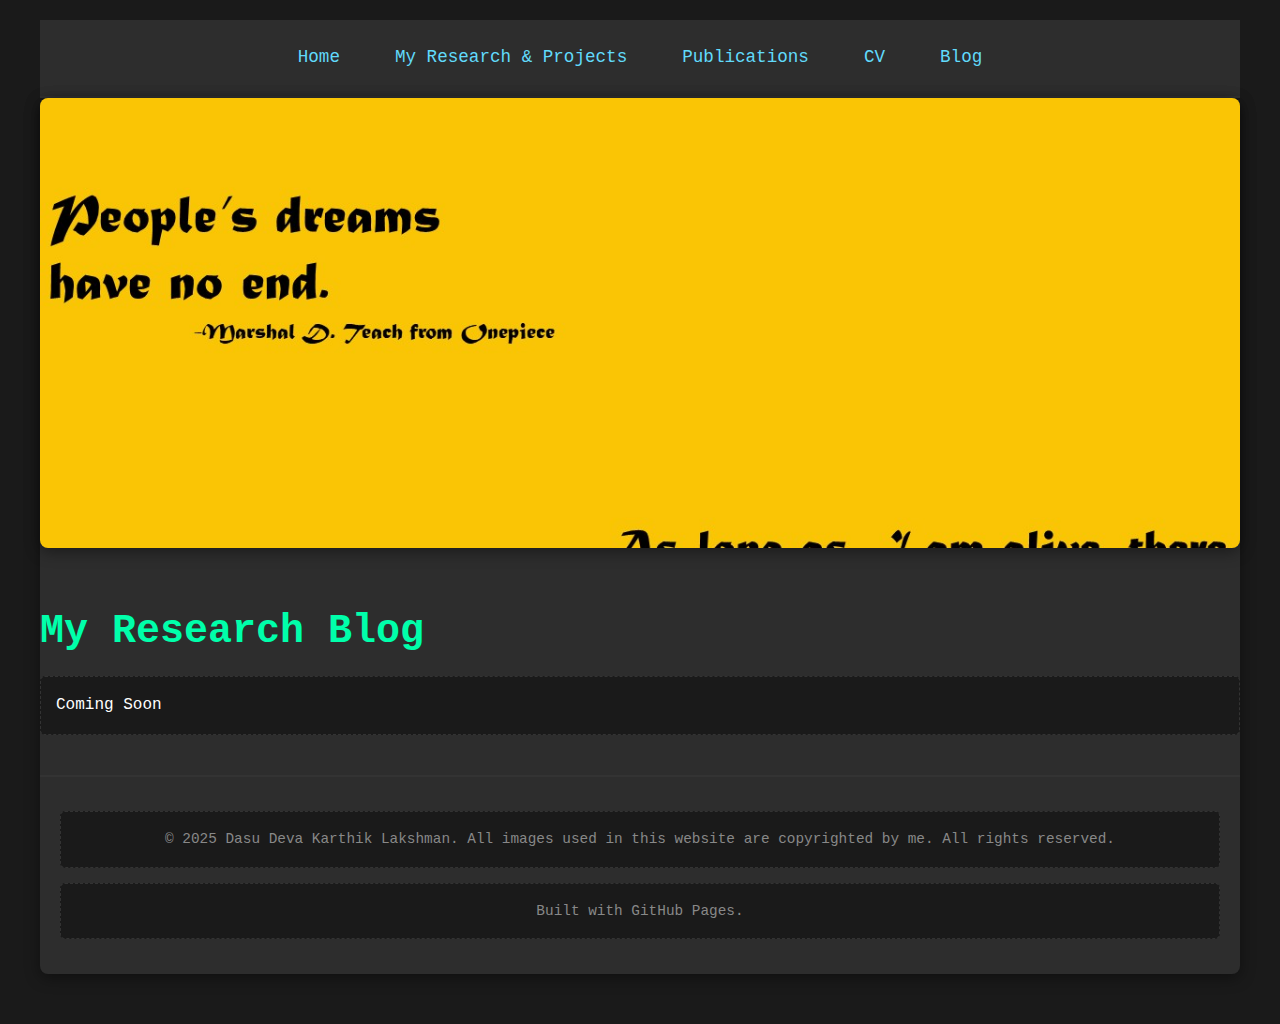
<file: blog.html>
<!DOCTYPE html>
<html lang="en">
<head>
    <meta charset="UTF-8">
    <meta name="viewport" content="width=device-width, initial-scale=1.0">
    <title>Blog - Your Name</title>
    <link rel="stylesheet" href="style.css">
</head>
<body>
    <div class="container">
        <!-- Header Section with Navigation -->
        <header>
            <nav>
                <a href="index.html" class="nav-item">Home</a>
                <a href="research.html" class="nav-item">My Research & Projects</a>
                <a href="publications.html" class="nav-item">Publications</a>
                <a href="cv.html" class="nav-item">CV</a>
                <a href="blog.html" class="nav-item">Blog</a>
            </nav>
        </header>

        <main>
            <section class="blog-content">
                 <div class="cover-photo">
                <!-- Replace with your actual cover photo URL -->
                <img src="assets/img/moto.jpg" alt="Cover photo reflecting your research area (e.g., a lab, a dataset visualization, a cosmic scene)">
            </div>
                <h1>My Research Blog</h1>
                <p>
                   Coming Soon      </p>

            <!--    <h2>Latest Posts:</h2>

                <div class="blog-post-summary">
                    <h3><a href="#" class="blog-post-title">The Future of AI in [Specific Area]</a></h3>
                    <p class="blog-post-meta">Date: June 14, 2025 | Category: AI, Future Research</p>
                    <p>
                        A deep dive into how artificial intelligence is shaping the landscape of [specific domain] and the ethical considerations involved.
                    </p>
                    <a href="#" class="read-more">Read More &gt;&gt;</a>
                </div>

                <div class="blog-post-summary">
                    <h3><a href="#" class="blog-post-title">My Experience at [Conference Name]</a></h3>
                    <p class="blog-post-meta">Date: May 20, 2025 | Category: Conferences, Travel</p>
                    <p>
                        Reflections on key presentations, networking opportunities, and lessons learned from attending the recent [Conference Name].
                    </p>
                    <a href="#" class="read-more">Read More &gt;&gt;</a>
                </div>

                <p style="margin-top: 30px;">
                    <em>Note: For a fully functional blog with easy post management, you would typically integrate a static site generator like Jekyll or Hugo with Markdown files for each post. This page serves as a stylistic placeholder.</em>
                </p>
            </section>
        </main>

        <!-- Footer Section -->
        <footer>
             <p>&copy; 2025 Dasu Deva Karthik Lakshman. All images used in this website are copyrighted by me. All rights reserved.</p>
            <p>Built with GitHub Pages.</p>
        </footer>
    </div>
</body>
</html>
</file>
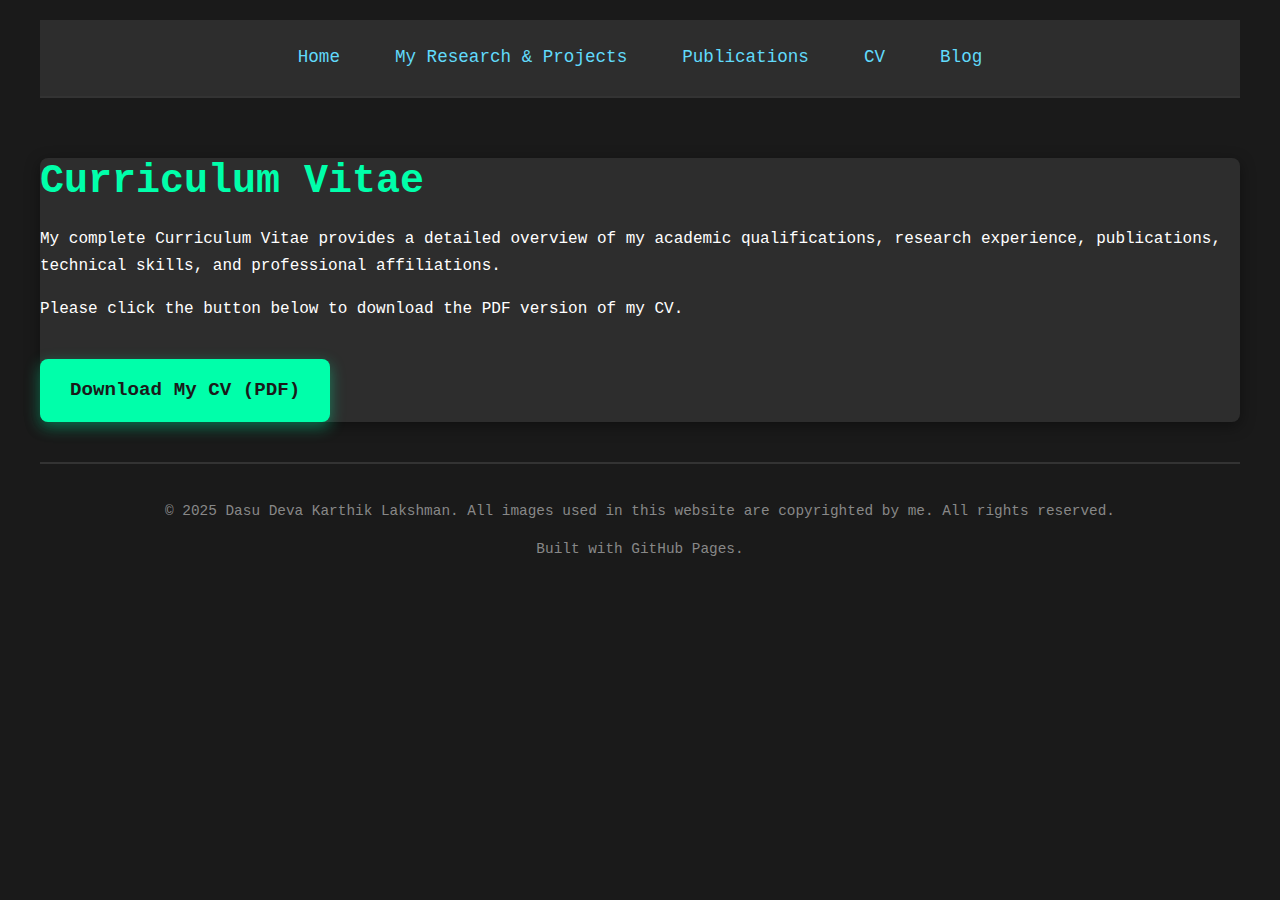
<file: cv.html>
<!DOCTYPE html>
<html lang="en">
<head>
    <meta charset="UTF-8">
    <meta name="viewport" content="width=device-width, initial-scale=1.0">
    <title>CV - Your Name</title>
    <link rel="stylesheet" href="style.css">
</head>
<body>
    <div class="container">
        <!-- Header Section with Navigation -->
        <header>
            <nav>
                <a href="index.html" class="nav-item">Home</a>
                <a href="research.html" class="nav-item">My Research & Projects</a>
                <a href="publications.html" class="nav-item">Publications</a>
                <a href="cv.html" class="nav-item">CV</a>
                <a href="blog.html" class="nav-item">Blog</a>
            </nav>
        </header>

        <main>
            <section class="cv-section">
                <h1>Curriculum Vitae</h1>
                <p>
                    My complete Curriculum Vitae provides a detailed overview of my academic qualifications, research experience, publications, technical skills, and professional affiliations.
                </p>
                <p>
                    Please click the button below to download the PDF version of my CV.
                </p>

                <a href="assets/files/your_cv.pdf" download="Your_Name_CV.pdf" class="download-cv-button">
                    Download My CV (PDF)
                </a>

                <!-- Optional: Embed CV for direct viewing. Not always supported or recommended due to varying browser PDF viewer capabilities.
                <h2 style="margin-top: 40px;">View My CV Online</h2>
                <iframe src="assets/files/your_cv.pdf#toolbar=0&navpanes=0&scrollbar=0" width="100%" height="800px" style="border: none;">
                    This browser does not support PDFs. Please download the CV.
                </iframe>
                -->
            </section>
        </main>

        <!-- Footer Section -->
        <footer>
          <p>&copy; 2025 Dasu Deva Karthik Lakshman. All images used in this website are copyrighted by me. All rights reserved.</p>
            <p>Built with GitHub Pages.</p>
        </footer>
    </div>
</body>
</html>
</file>
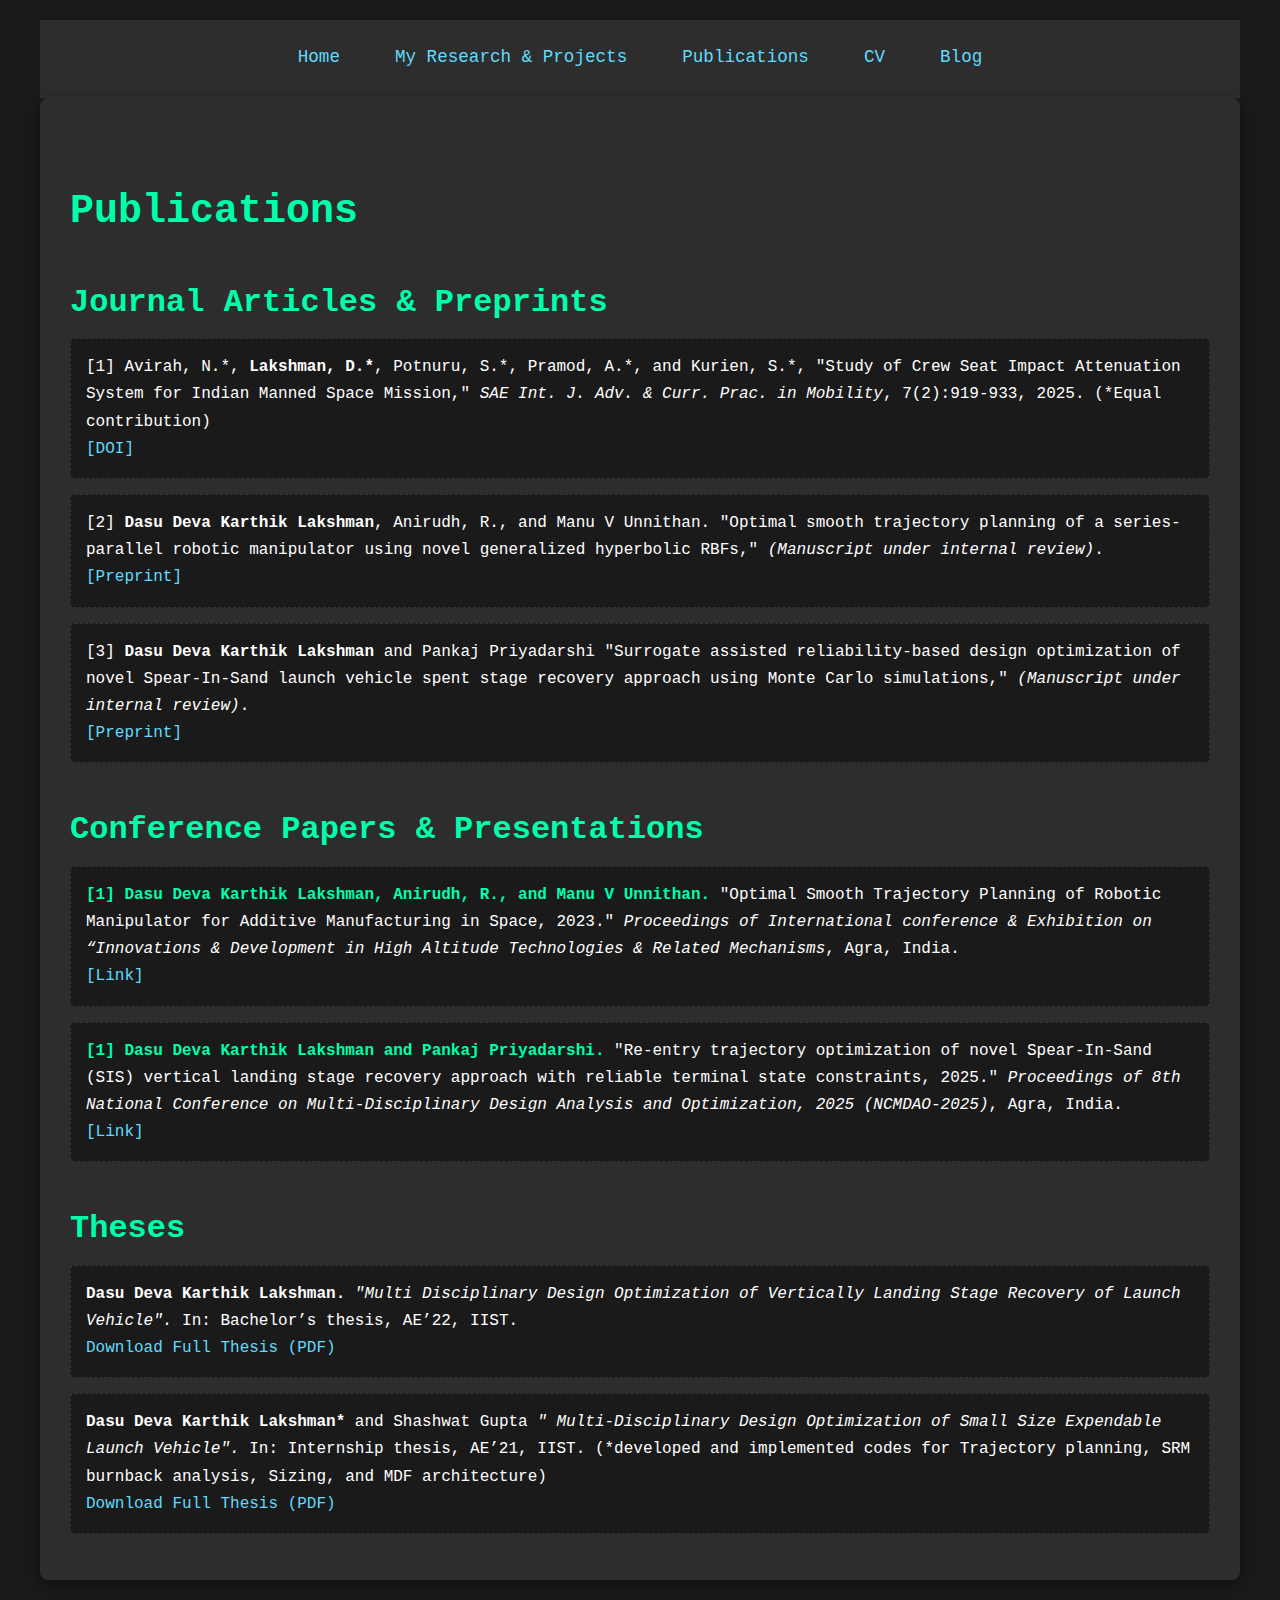
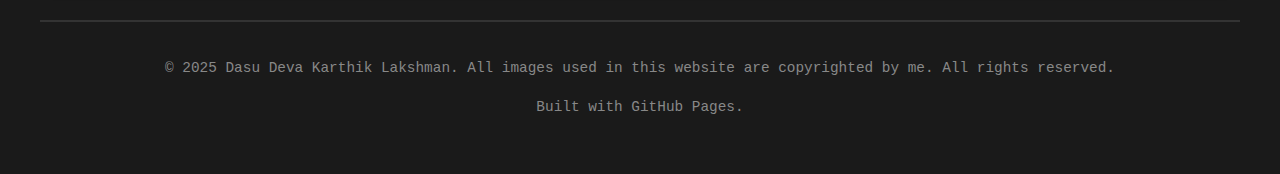
<file: publications.html>
<!DOCTYPE html>
<html lang="en">
<head>
    <meta charset="UTF-8">
    <meta name="viewport" content="width=device-width, initial-scale=1.0">
    <title>Publications - Your Name</title>
    <link rel="stylesheet" href="style.css">
</head>
<body>
    <div class="container">
        <!-- Header Section with Navigation -->
        <header>
            <nav>
                <a href="index.html" class="nav-item">Home</a>
                <a href="research.html" class="nav-item">My Research & Projects</a>
                <a href="publications.html" class="nav-item">Publications</a>
                <a href="cv.html" class="nav-item">CV</a>
                <a href="blog.html" class="nav-item">Blog</a>
            </nav>
        </header>

        <main>
            <section>
                <h1>Publications</h1>

                <h2>Journal Articles & Preprints</h2>
                <ul class="publication-list">
                    <li>
                        [1]  Avirah, N.*,<b> Lakshman, D.*</b>, Potnuru, S.*, Pramod, A.*, and Kurien, S.*,  "Study of Crew Seat Impact Attenuation System for Indian Manned Space Mission," <em>SAE Int. J. Adv. & Curr. Prac. in Mobility</em>, 7(2):919-933, 2025. (*Equal contribution)
                        <br><a href="https://doi.org/10.4271/2024-26-0469">[DOI]</a>
                        <!-- <p><em>My Contribution: Designed experimental setup and contributed to manuscript writing.</em></p>-->
                    </li>
                    <li>
                        [2] <b>Dasu Deva Karthik Lakshman</b>, Anirudh, R., and Manu V Unnithan. "Optimal smooth trajectory planning of a series-parallel robotic manipulator using novel generalized hyperbolic RBFs," <em>(Manuscript under internal review)</em>.
                        <br><a href="assets/files/Preprint_2_r0.pdf" target="_blank">[Preprint]</a>
                      <!--   <br><a href="https://doi.org/10.xxxx/yyyyy" target="_blank">DOI Link</a> | <a href="assets/files/paper1.pdf" target="_blank">Preprint PDF</a>-->
                     <!--    <p><em>My Contribution: Developed the core methodology and performed primary data analysis.</em></p> -->
                </li>
                        
                    <li>
                        [3] <b>Dasu Deva Karthik Lakshman</b> and Pankaj Priyadarshi "Surrogate assisted reliability-based design optimization of novel Spear-In-Sand launch vehicle spent stage recovery approach using Monte Carlo simulations," <em>(Manuscript under internal review)</em>.
                        <br><a href="assets/files/Preprint_1_r1.pdf" target="_blank">[Preprint]</a>
                        <!-- <p><em>My Contribution: Designed experimental setup and contributed to manuscript writing.</em></p>-->
                    </li>
                    <!-- Add more publications -->
                </ul>

                <h2>Conference Papers & Presentations</h2>
                <ul class="publication-list">
                    <li>
                        <strong>[1] <b>Dasu Deva Karthik Lakshman</b>, Anirudh, R., and Manu V Unnithan.</strong> "Optimal Smooth Trajectory Planning of Robotic Manipulator for Additive Manufacturing in Space, 2023." <em>Proceedings of International conference & Exhibition on “Innovations & Development in High Altitude Technologies & Related Mechanisms</em>, Agra, India.
                        <br><a href="https://www.researchgate.net/publication/376787523_Optimal_Smooth_Trajectory_Planning_of_Robotic_Manipulator_for_Additive_Manufacturing_in_Space">[Link]</a>
                    </li>
                      <li>
                        <strong>[1] <b>Dasu Deva Karthik Lakshman</b> and Pankaj Priyadarshi.</strong> "Re-entry trajectory optimization of novel Spear-In-Sand (SIS) vertical landing stage recovery approach with reliable terminal state constraints, 2025." <em>Proceedings of 8th National Conference on Multi-Disciplinary Design Analysis and Optimization, 2025 (NCMDAO-2025)</em>, Agra, India.
                        <br><a href="assets/files/FullPaper_NCMDAO2025.pdf" target="_blank">[Link]</a>
                    </li>
                  <!--  <li>
                        <strong>[2] Your Name, E. Mentor (2023).</strong> "Poster: Initial Findings on [Another Project]," <em>Annual Symposium of Science</em>, City, Country.
                        <br><a href="assets/files/poster1.pdf" target="_blank">View Poster (PDF)</a>-->
                    </li>
                    <!-- Add more presentations -->
                </ul>

                <h2>Theses</h2>
                <ul class="publication-list">
                    <li>
                        <b>Dasu Deva Karthik Lakshman.</b> <em>"Multi Disciplinary Design Optimization of Vertically Landing Stage Recovery of Launch Vehicle".</em> In: Bachelor’s thesis, AE’22, IIST.
                        <br><a href="assets/files/MDO_Project.pdf" target="_blank">Download Full Thesis (PDF)</a>
                    </li>
                    <!-- Add your Bachelor's thesis if significant -->
                     <li>
                        <b>Dasu Deva Karthik Lakshman*</b> and Shashwat Gupta <em>" Multi-Disciplinary Design Optimization of Small Size Expendable Launch Vehicle".</em> In: Internship thesis, AE’21, IIST. (*developed and implemented codes for Trajectory planning, SRM burnback analysis, Sizing, and MDF architecture)
                        <br><a href="assets/files/MDO_LV_thesis.pdf" target="_blank">Download Full Thesis (PDF)</a>
                    </li>
                </ul>
            </section>
        </main>

        <!-- Footer Section -->
        <footer>
            <p>&copy; 2025 Dasu Deva Karthik Lakshman. All images used in this website are copyrighted by me. All rights reserved.</p>
            <p>Built with GitHub Pages.</p>
        </footer>
    </div>
</body>
</html>
</file>
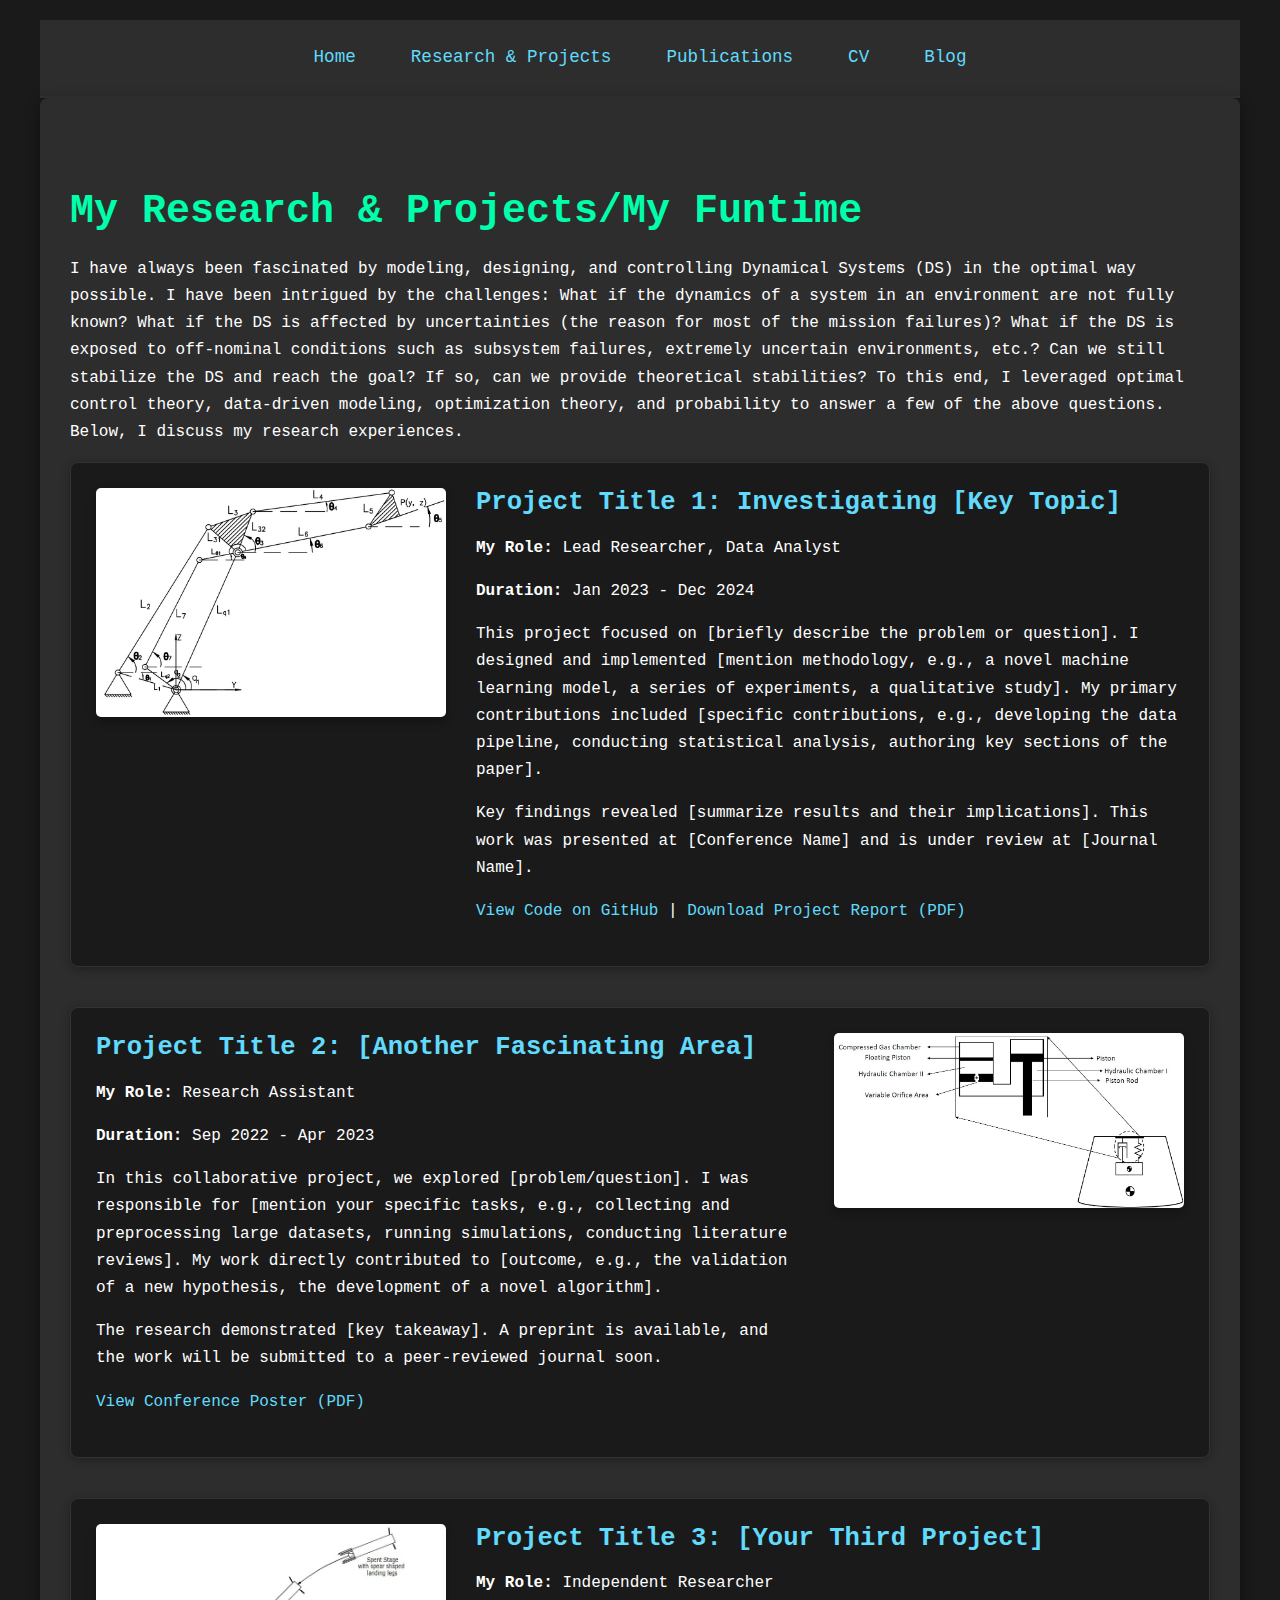
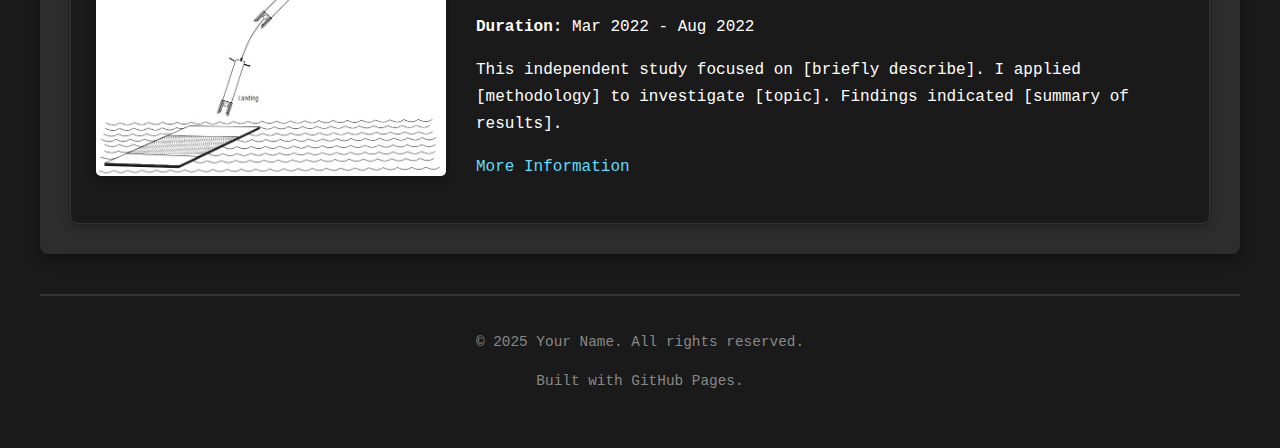
<file: research.html>
<!DOCTYPE html>
<html lang="en">
<head>
    <meta charset="UTF-8">
    <meta name="viewport" content="width=device-width, initial-scale=1.0">
    <title>My Research & Projects - Dasu Deva Karthik Lakshman</title>
    <link rel="stylesheet" href="style.css">
</head>
<body>
    <div class="container">
        <!-- Header Section with Navigation -->
        <header>
            <nav>
                <a href="index.html" class="nav-item">Home</a>
                <a href="research.html" class="nav-item">Research & Projects</a>
                <a href="publications.html" class="nav-item">Publications</a>
                <a href="cv.html" class="nav-item">CV</a>
                <a href="blog.html" class="nav-item">Blog</a>
            </nav>
        </header>

        <main>
            <section>
                <h1>My Research & Projects/My Funtime</h1>
                <p>
                I have always been fascinated by modeling, designing, and controlling Dynamical Systems (DS) in the optimal way possible. I have been intrigued by the challenges: What if the dynamics of a system in an environment are not fully known? What if the DS is affected by uncertainties (the reason for most of the mission failures)? What if the DS is exposed to off-nominal conditions such as subsystem failures, extremely uncertain environments, etc.? Can we still stabilize the DS and reach the goal? If so, can we provide theoretical stabilities? To this end, I leveraged optimal control theory, data-driven modeling, optimization theory, and probability to answer a few of the above questions. Below, I discuss my research experiences.     
                </p>

                <div class="research-grid">
                    <!-- Project 1 -->
                    <div class="research-item">
                        <img src="assets/img/project1.jpg" alt="Image representing Project 1 (e.g., a data visualization, experimental setup, model diagram)">
                        <div class="research-item-content">
                            <h3>Project Title 1: Investigating [Key Topic]</h3>
                            <p><strong>My Role:</strong> Lead Researcher, Data Analyst</p>
                            <p><strong>Duration:</strong> Jan 2023 - Dec 2024</p>
                            <p>
                                This project focused on [briefly describe the problem or question]. I designed and implemented [mention methodology, e.g., a novel machine learning model, a series of experiments, a qualitative study]. My primary contributions included [specific contributions, e.g., developing the data pipeline, conducting statistical analysis, authoring key sections of the paper].
                            </p>
                            <p>
                                Key findings revealed [summarize results and their implications]. This work was presented at [Conference Name] and is under review at [Journal Name].
                            </p>
                            <p>
                                <a href="https://github.com/yourusername/project1-repo" target="_blank">View Code on GitHub</a> |
                                <a href="assets/files/project1_report.pdf" target="_blank">Download Project Report (PDF)</a>
                            </p>
                        </div>
                    </div>

                    <!-- Project 2 -->
                    <div class="research-item">
                        <img src="assets/img/project2.jpg" alt="Image representing Project 2 (e.g., a simulation result, a theoretical diagram, a field photo)">
                        <div class="research-item-content">
                            <h3>Project Title 2: [Another Fascinating Area]</h3>
                            <p><strong>My Role:</strong> Research Assistant</p>
                            <p><strong>Duration:</strong> Sep 2022 - Apr 2023</p>
                            <p>
                                In this collaborative project, we explored [problem/question]. I was responsible for [mention your specific tasks, e.g., collecting and preprocessing large datasets, running simulations, conducting literature reviews]. My work directly contributed to [outcome, e.g., the validation of a new hypothesis, the development of a novel algorithm].
                            </p>
                            <p>
                                The research demonstrated [key takeaway]. A preprint is available, and the work will be submitted to a peer-reviewed journal soon.
                            </p>
                            <p>
                                <a href="assets/files/project2_poster.pdf" target="_blank">View Conference Poster (PDF)</a>
                            </p>
                        </div>
                    </div>

                    <!-- Add more projects as needed -->
                    <div class="research-item">
                        <img src="assets/img/project3.jpg" alt="Image representing Project 3">
                        <div class="research-item-content">
                            <h3>Project Title 3: [Your Third Project]</h3>
                            <p><strong>My Role:</strong> Independent Researcher</p>
                            <p><strong>Duration:</strong> Mar 2022 - Aug 2022</p>
                            <p>
                                This independent study focused on [briefly describe]. I applied [methodology] to investigate [topic]. Findings indicated [summary of results].
                            </p>
                            <p>
                                <a href="https://yourlink.com/project3-info" target="_blank">More Information</a>
                            </p>
                        </div>
                    </div>

                </div>
            </section>
        </main>

        <!-- Footer Section -->
        <footer>
            <p>&copy; 2025 Your Name. All rights reserved.</p>
            <p>Built with GitHub Pages.</p>
        </footer>
    </div>
</body>
</html>
</file>
<file: style.css>
/* Import Google Fonts for a more distinct terminal-like font */
/* Uncomment one of these if you want to use a specific font beyond system defaults */
/* @import url('https://fonts.googleapis.com/css2?family=Fira+Code:wght@300..700&display=swap'); */
/* @import url('https://fonts.googleapis.com/css2?family=JetBrains+Mono:wght@400;700&display=swap'); */

:root {
    --bg-color: #1a1a1a; /* Very dark background */
    --text-color: #ffffff; /* Light grey text */
    --accent-color: #00ffaa; /* Bright green for accents (like a terminal cursor) */
    --link-color: #61dafb; /* Cyan for links */
    --hover-color: #333333; /* Slightly lighter dark for hover states */
    --border-color: #333333; /* Darker border/divider color */
    --button-bg: #007bff; /* Button background */
    --button-hover-bg: #0056b3; /* Button hover */
    --card-bg: #2d2d2d; /* Background for cards/sections */
}

/* Base Styles */
body {
    font-family: 'Courier New', monospace; /* Default terminal font */
    /* If you imported a Google Font, you can use it here: */
    /* font-family: 'Fira Code', 'Courier New', monospace; */
    /* font-family: 'JetBrains Mono', 'Courier New', monospace; */
    background-color: var(--bg-color);
    color: var(--text-color);
    margin: 0;
    padding: 0;
    line-height: 1.7;
    font-size: 1em;
}

.container {
    max-width: 1200px; /* Wider container */
    margin: 0 auto;
    padding: 20px;
}

/* Headings */
h1, h2, h3, h4, h5, h6 {
    color: var(--accent-color); /* Highlighted headings */
    margin-top: 1.5em;
    margin-bottom: 0.5em;
    line-height: 1.2;
}

h1 { font-size: 2.5em; }
h2 { font-size: 2em; }
h3 { font-size: 1.6em; }

/* Links */
a {
    color: var(--link-color);
    text-decoration: none;
    transition: color 0.3s ease;
}

a:hover {
    color: var(--accent-color);
    text-decoration: underline;
}

/* Header & Navigation */
header {
    background-color: var(--card-bg);
    padding: 15px 0;
    border-bottom: 2px solid var(--border-color);
    text-align: center;
}

nav {
    display: flex;
    justify-content: center;
    gap: 25px; /* Space between nav items */
}

.nav-item {
    font-size: 1.1em;
    padding: 8px 15px;
    border-radius: 5px;
    transition: background-color 0.3s ease;
}

.nav-item:hover {
    background-color: var(--hover-color);
    text-decoration: none;
}

/* Home Page Specifics */
.home-main {
    padding-top: 20px; /* Space below header */
}

.cover-photo {
    width: 100%;
    max-height: 450px; /* Adjust height as needed */
    overflow: hidden; /* Ensures image doesn't overflow container */
    margin-bottom: 25px;
    border-radius: 8px;
    box-shadow: 0 4px 15px rgba(0, 0, 0, 0.4);
}

.cover-photo img {
    width: 100%;
    height: 100%;
    object-fit: cover; /* Covers the area, cropping if necessary */
    display: block;
}

.profile-intro-grid {
    display: grid;
    grid-template-columns: 1fr 2fr; /* Profile column (1 part), Intro column (2 parts) */
    gap: 40px; /* Space between columns */
    align-items: flex-start; /* Align content to the top */
    margin-bottom: 40px;
}

.profile-card {
    background-color: var(--card-bg);
    padding: 30px;
    border-radius: 8px;
    text-align: center;
    box-shadow: 0 4px 15px rgba(0, 0, 0, 0.4);
}

.profile-photo {
    width: 180px; /* Larger profile photo */
    height: 180px;
    border-radius: 50%;
    object-fit: cover;
    border: 4px solid var(--accent-color); /* Accent border around photo */
    margin-bottom: 15px;
    box-shadow: 0 0 15px rgba(0, 255, 170, 0.5); /* Glowing effect */
}

.name {
    font-size: 2em;
    margin-bottom: 5px;
    color: var(--text-color);
}

.title {
    font-size: 1.1em;
    color: var(--link-color);
    margin-bottom: 15px;
}

.contact-info {
    font-size: 0.9em;
    line-height: 1.4;
    color: #b0b0b0;
}

.intro-text {
    background-color: var(--card-bg);
    padding: 40px;
    border-radius: 8px;
    box-shadow: 0 4px 15px rgba(0, 0, 0, 0.4);
}

.intro-text h2 {
    color: var(--accent-color);
    margin-top: 0;
}

.call-to-action {
    margin-top: 30px;
    display: flex;
    gap: 15px;
    flex-wrap: wrap; /* Allow buttons to wrap on smaller screens */
}

.button {
    display: inline-block;
    background-color: var(--button-bg);
    color: white;
    padding: 12px 25px;
    border-radius: 5px;
    text-decoration: none;
    font-weight: bold;
    transition: background-color 0.3s ease, transform 0.2s ease;
    border: 1px solid var(--button-bg);
}

.button:hover {
    background-color: var(--button-hover-bg);
    transform: translateY(-2px); /* Slight lift effect */
    text-decoration: none;
    box-shadow: 0 5px 15px rgba(0, 123, 255, 0.4);
}

/* General Section Styling for other pages */
section {
    background-color: var(--card-bg);
    padding: 30px;
    border-radius: 8px;
    box-shadow: 0 4px 15px rgba(0, 0, 0, 0.4);
    margin-bottom: 30px;
}

/* Research Projects Page Specifics */
.research-grid {
    display: flex;
    flex-direction: column; /* Projects stack vertically */
    gap: 40px;
}

.research-item {
    display: flex; /* For side-by-side image and text */
    flex-direction: row; /* Default for desktop */
    gap: 30px;
    background-color: var(--bg-color); /* Slightly different background for individual items */
    padding: 25px;
    border-radius: 8px;
    box-shadow: 0 2px 10px rgba(0, 0, 0, 0.3);
    border: 1px solid var(--border-color);
}

.research-item:nth-child(even) { /* Alternate image position for even items */
    flex-direction: row-reverse;
}

.research-item img {
    /*width: 100%;*/
    max-width: 350px; /* Control image width */
    height: 75%;
    object-fit: cover;
    border-radius: 5px;
    box-shadow: 0 4px 10px rgba(0, 0, 0, 0.3);
}

.research-item-content {
    flex: 1; /* Allows text to take up remaining space */
}

.research-item-content h3 {
    margin-top: 0;
    color: var(--link-color); /* Project titles as links */
}

/* Publication and CV List Styling */
.publication-list, .cv-section, .blog-content {
    list-style: none; /* Remove default list bullets */
    padding: 0;
}

.publication-list li, .blog-content p, .blog-content ul, .blog-content ol {
    margin-bottom: 15px;
    background-color: var(--bg-color);
    padding: 15px;
    border-radius: 5px;
    border: 1px dashed var(--border-color);
}

.publication-list li strong {
    color: var(--accent-color);
}

.download-cv-button {
    display: inline-block;
    margin-top: 20px;
    background-color: var(--accent-color);
    color: var(--bg-color); /* Text color contrasting accent */
    padding: 15px 30px;
    border-radius: 8px;
    text-decoration: none;
    font-weight: bold;
    font-size: 1.2em;
    transition: background-color 0.3s ease, transform 0.2s ease, box-shadow 0.3s ease;
    box-shadow: 0 5px 15px rgba(0, 255, 170, 0.4);
}

.download-cv-button:hover {
    background-color: #00cc88; /* Slightly darker green */
    transform: translateY(-3px);
    box-shadow: 0 8px 20px rgba(0, 255, 170, 0.6);
    text-decoration: none;
}


/* Footer */
footer {
    text-align: center;
    padding: 20px;
    margin-top: 40px;
    border-top: 2px solid var(--border-color);
    font-size: 0.9em;
    color: #888888;
}

/* Responsive Design */
@media (max-width: 768px) {
    .container {
        padding: 15px;
    }

    nav {
        flex-direction: column;
        gap: 10px;
    }

    .nav-item {
        width: calc(100% - 30px); /* Full width minus padding */
        text-align: center;
    }

    .profile-intro-grid {
        grid-template-columns: 1fr; /* Stack columns on smaller screens */
    }

    .profile-card {
        padding: 20px;
    }

    .profile-photo {
        width: 150px;
        height: 150px;
    }

    .intro-text {
        padding: 20px;
    }

    .call-to-action {
        flex-direction: column;
        gap: 10px;
    }

    .button {
        width: 100%;
        text-align: center;
    }

    .research-item {
        flex-direction: column !important; /* Force stacking for all research items */
        align-items: center; /* Center content when stacked */
        text-align: center;
    }

    .research-item img {
        max-width: 80%; /* Smaller image on mobile */
        margin-bottom: 20px;
    }

    .research-item-content {
        text-align: left; /* Reset text align for content within item */
    }
}
</file>
